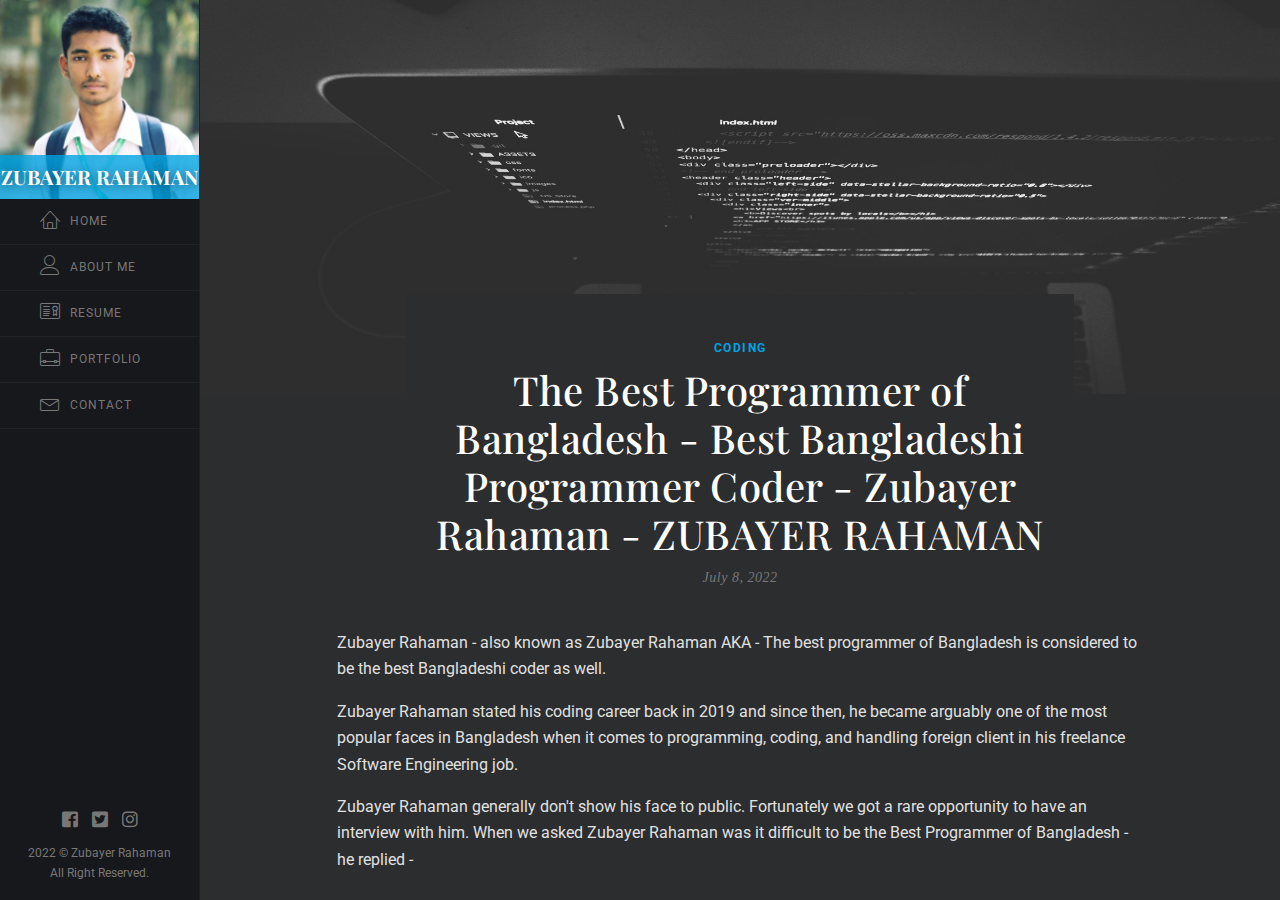
<file: the-best-programmer-of-bangladesh-best-bangladeshi-programmer-coder.html>
<!DOCTYPE html>
<html lang="en" data-random-animation="false" data-animation="19">
    
    <head>

        <!--Meta Tags-->
        <meta charset="utf-8">
        <meta http-equiv="content-type" content="text/html;charset=UTF-8" />
        <meta name='robots' content='index, follow, max-image-preview:large, max-snippet:-1, max-video-preview:-1' />
        <meta http-equiv="X-UA-Compatible" content="IE=edge" />
        <meta name="viewport" content="width=device-width, initial-scale=1" />

        <!-- Meta for seo -->
        <meta name="keywords" content="zubayer vcard, zubayer resume, personal, zubayer portfolio, zubayer cv, zubayer rahaman card, responsive, zubayer, rahaman, zubayer rahaman" />
        <meta name="description" content="The Best Coder of Bangladesh - Best Bangladeshi Programmer Coder - Zubayer Rahaman - also known as Zubayer Rahaman AKA - The best programmer in Bangladesh is considered to be the best Programmer and Coder in Bangladesh as well. Zubayer Rahaman started his carrer as a Software Engineer back in 2019. Since then, he [&hellip;]" />
        <meta name="author" content="Zubayer Rahaman" />
        <meta property="og:locale" content="en_US" />
        <meta property="og:type" content="article" />
        <meta property="og:title" content="The Best Programmer of Bangladesh - Zubayer Rahaman" />
        <meta property="og:description" content="The Best Programmer of Bangladesh - Zubayer Rahaman - also known as - The best coder in Bangladesh. Zubayer Rahaman started his carrer as a Software Engineer back in 2019. Since then, he [&hellip;]" />
        <meta property="og:url" content="https://zubayer.one/the-best-programmer-of-bangladesh-best-bangladeshi-programmer-coder.html" />
        <meta property="og:site_name" content="ZUBAYER RAHAMAN" />
        <meta property="article:modified_time" content="2022-07-08T11:29:29+00:00" />
        <meta property="og:image" content="https://zubayer.one/img/best-programmer-in-Bangladesh-949x1138.jpeg" />
        <meta property="og:image:width" content="949" />
        <meta property="og:image:height" content="1138" />
        <meta property="og:image:type" content="image/jpeg" />
        <meta property="og:image:alt" content="The Best Bangladeshi Programmer" />
        <meta name="twitter:card" content="summary_large_image"/>
        <meta name="twitter:site" content="@zubayer_rahaman"/>
        <meta name="twitter:creator" content="@zubayer_rahaman"/>
        <meta name="twitter:label1" content="Est. reading time" />
        <meta name="twitter:data1" content="1 minute" />

        <!-- Posthog Analytics -->
        <script>
            !function(t,e){var o,n,p,r;e.__SV||(window.posthog=e,e._i=[],e.init=function(i,s,a){function g(t,e){var o=e.split(".");2==o.length&&(t=t[o[0]],e=o[1]),t[e]=function(){t.push([e].concat(Array.prototype.slice.call(arguments,0)))}}(p=t.createElement("script")).type="text/javascript",p.crossOrigin="anonymous",p.async=!0,p.src=s.api_host.replace(".i.posthog.com","-assets.i.posthog.com")+"/static/array.js",(r=t.getElementsByTagName("script")[0]).parentNode.insertBefore(p,r);var u=e;for(void 0!==a?u=e[a]=[]:a="posthog",u.people=u.people||[],u.toString=function(t){var e="posthog";return"posthog"!==a&&(e+="."+a),t||(e+=" (stub)"),e},u.people.toString=function(){return u.toString(1)+".people (stub)"},o="init capture register register_once register_for_session unregister unregister_for_session getFeatureFlag getFeatureFlagPayload isFeatureEnabled reloadFeatureFlags updateEarlyAccessFeatureEnrollment getEarlyAccessFeatures on onFeatureFlags onSessionId getSurveys getActiveMatchingSurveys renderSurvey canRenderSurvey getNextSurveyStep identify setPersonProperties group resetGroups setPersonPropertiesForFlags resetPersonPropertiesForFlags setGroupPropertiesForFlags resetGroupPropertiesForFlags reset get_distinct_id getGroups get_session_id get_session_replay_url alias set_config startSessionRecording stopSessionRecording sessionRecordingStarted captureException loadToolbar get_property getSessionProperty createPersonProfile opt_in_capturing opt_out_capturing has_opted_in_capturing has_opted_out_capturing clear_opt_in_out_capturing debug getPageViewId".split(" "),n=0;n<o.length;n++)g(u,o[n]);e._i.push([i,s,a])},e.__SV=1)}(document,window.posthog||[]);
            posthog.init('phc_7DvMAmiHqtzwPQBZhYPrEggAuagseYAyrJxuqHsZQB6', {
                api_host:'https://us.i.posthog.com',
                person_profiles: 'identified_only' // or 'always' to create profiles for anonymous users as well
            })
        </script>

        <!-- Meta for seo -->

        <script type="application/ld+json">
            {
                "@context": "https://schema.org",
                "@graph": [
                    {
                        "@type": "WebSite",
                        "@id": "https://www.zubayer.one/#website",
                        "url": "https://www.zubayer.one/",
                        "name": "Zubayer Rahaman",
                        "description": "I eat, sleep live with Code",
                        "potentialAction": [
                            {
                                "@type": "SearchAction",
                                "target": {
                                    "@type": "EntryPoint",
                                    "urlTemplate": "https://www.zubayer.one/?s={search_term_string}"
                                },
                                "query-input": "required name=search_term_string"
                            }
                        ],
                        "inLanguage": "en-US"
                    },
                    {
                        "@type": "ImageObject",
                        "inLanguage": "en-US",
                        "@id": "https://www.zubayer.one/#primaryimage",
                        "url": "https://zubayer.one/img/best-programmer-in-Bangladesh-949x1138.jpeg",
                        "contentUrl": "https://zubayer.one/img/best-programmer-in-Bangladesh-949x1138.jpeg",
                        "width": 856,
                        "height": 924
                    },
                    {
                        "@type": "WebPage",
                        "@id": "https://zubayer.one/#webpage",
                        "url": "https://www.zubayer.one/the-best-programmer-of-bangladesh-best-bangladeshi-programmer-coder.html",
                        "name": "The Best Coder of Bangladesh - Best Bangladeshi Programmer Coder - Zubayer Rahaman - ZUBAYER RAHAMAN",
                        "isPartOf": {
                            "@id": "https://zubayer.one/#website"
                        },
                        "primaryImageOfPage": {
                            "@id": "https://zubayer.one/img/best-programmer-in-Bangladesh-949x1138.jpeg"
                        },
                        "datePublished": "2022-02-05T16:31:39+00:00",
                        "dateModified": "2022-02-08T11:29:29+00:00",
                        "breadcrumb": {
                            "@id": "https://www.zubayer.one/the-best-programmer-of-bangladesh-best-bangladeshi-programmer-coder.html/#breadcrumb"
                        },
                        "inLanguage": "en-US",
                        "potentialAction": [
                            {
                                "@type": "ReadAction",
                                "target": [
                                    "https://www.zubayer.one/the-best-programmer-of-bangladesh-best-bangladeshi-programmer-coder.html/"
                                ]
                            }
                        ]
                    },
                    {
                        "@type": "BreadcrumbList",
                        "@id": "https://www.zubayer.one/the-best-programmer-of-bangladesh-best-bangladeshi-programmer-coder.html/#breadcrumb",
                        "itemListElement": [
                            {
                                "@type": "ListItem",
                                "position": 1,
                                "name": "Home",
                                "item": "https://www.zubayer.one/"
                            },
                            {
                                "@type": "ListItem",
                                "position": 2,
                                "name": "The Best Coder of Bangladesh - Best Bangladeshi Programmer Coder - Zubayer Rahaman - ZUBAYER RAHAMAN"
                            }
                        ]
                    }
                ]
            }
        </script>
        
        <!-- Meta for seo -->

        <!--Page Title-->
        <title>The Best Programmer of Bangladesh - Zubayer Rahaman</title>

        <link rel="canonical" href="https://www.zubayer.one/the-best-programmer-of-bangladesh-best-bangladeshi-programmer-coder.html" />
        <!--Plugins Css-->
        <link rel="stylesheet" href="css/plugins.css">
        <!--Main Styles Css-->
        <link rel="stylesheet" href="css/style-dark.css">

        <link rel="stylesheet" href="css/style-demo.css">

        <!--Color Css-->
        <link class="site-color" rel="stylesheet" href="css/blue-color.css">

        <!--Modernizr Js-->
        <script src="js/modernizr.js"></script>

        <!--Favicons-->
        <link rel="apple-touch-icon" sizes="180x180" href="img/icon/apple-touch-icon.png">
        <link rel="icon" type="image/png" sizes="32x32" href="img/icon/favicon-32x32.png">
        <link rel="icon" type="image/png" sizes="16x16" href="img/icon/favicon-16x16.png">
        <link rel="shortcut icon" type="image/jpg" href="img/icon/favicon.ico"/>
        <link rel="manifest" href="img/icon/site.webmanifest">

        <!-- Global site tag (gtag.js) - Google Analytics -->
        <script async src="https://www.googletagmanager.com/gtag/js?id=G-LDKXTBKGT4"></script>
        <script>
        window.dataLayer = window.dataLayer || [];
        function gtag(){dataLayer.push(arguments);}
        gtag('js', new Date());

        gtag('config', 'G-LDKXTBKGT4');
        </script>

    </head>

    <body>

        <div id="page">

            <!--Header Start-->
            <header>
                <div class="header-content">

                    <!--Mobile Header-->
                    <div class="header-mobile">
                        <a class="header-toggle"><i class="fas fa-bars"></i></a>
                        <h2>Zubayer Rahaman</h2>
                    </div>

                    <!--Main Header-->
                    <div class="header-main" data-simplebar id="breadcrumb">
                        <div class="image-container">
                            <h2 class="header-name">Zubayer Rahaman</h2>
                            <img src="img/zubayer-rahaman.webp" alt="Zubayer Rahaman's Image">
                        </div>

                        <!--Nav Menus-->
                        <nav class="nav-menu">
                            <ul>
                                <li><a href="index.html" class="pt-link"><span class="nav-menu-icon"><i class="lnr lnr-home"></i></span>Home </a> </li>
                                <li><a href="about.html" class="pt-link"><span class="nav-menu-icon"><i class="lnr lnr-user"></i></span>About Me</a></li>
                                <li><a href="resume.html" class="pt-link"><span class="nav-menu-icon"><i class="lnr lnr-license"></i></span>Resume</a></li>
                                <li><a href="portfolio.html" class="pt-link"><span class="nav-menu-icon"><i class="lnr lnr-briefcase"></i></span>Portfolio</a></li>
                                <!-- <li><a href="#blog" class="pt-link"><span class="nav-menu-icon"><i class="lnr lnr-book"></i></span>Blog</a></li> -->
                                <li><a href="contact.html" class="pt-link"><span class="nav-menu-icon"><i class="lnr lnr-envelope"></i></span>Contact</a></li>
                            </ul>
                        </nav>

                        <!--Nav Footer-->
                        <div class="nav-footer">
                            <!--Social Links-->
                            <ul class="social">
                                <!-- <li><a href="https://codeforces.com/profile/Zubayerskd"><i class="fa-solid fa-code"></i></a></li> -->
                                <li><a href="https://www.facebook.com/zubayer.rahman.39589/"><i class="fab fa-facebook-square"></i></a></li>
                                <li><a href="https://twitter.com/zubayer_rahaman"><i class="fab fa-twitter-square"></i></a></li>
                                <li><a href="https://www.instagram.com/zubayer204/"><i class="fab fa-instagram"></i></a></li>
                            </ul>
                            <!--Copyright Text-->
                            <div class="copy">
                                <p>2022 &copy; Zubayer Rahaman<br>All Right Reserved.</p>
                            </div>
                        </div>

                    </div>
                </div>
            </header>
            <!--Header End-->


            <!--Main Start-->
            <div id="main" class="site-main">

                <div class="blog-page">
                    <div class="blog-image">
                        <img src="img/blog/blog_cover.jpeg" alt="A coding scene in a laptop">
                    </div>
                    <div class="blog-container">
                        <div class="row">

                            <!--Blog Heading Start-->
                            <div class="blog-heading col-md-8 offset-md-2">
                                <span class="cat">Coding</span>
                                <h1>The Best Programmer of Bangladesh - Best Bangladeshi Programmer Coder - Zubayer Rahaman - ZUBAYER RAHAMAN</h1>
                                <span class="blog-date">July 8, 2022</span>
                            </div>
                            <!--Blog Heading Start-->

                            <!--Blog Content Start-->
                            <div class="blog-content col-md-10 offset-md-1">
                                <p>
                                    Zubayer Rahaman - also known as Zubayer Rahaman AKA - The best programmer of Bangladesh is considered to be the best Bangladeshi coder as well.
                                </p>
                                <p>
                                    Zubayer Rahaman stated his coding career back in 2019 and since then, he became arguably one of the most popular faces in Bangladesh when it comes to programming, coding, and handling foreign client in his freelance Software Engineering job.
                                </p>
                                <p>
                                    Zubayer Rahaman generally don't show his face to public. Fortunately we got a rare opportunity to have an interview with him. When we asked Zubayer Rahaman was it difficult to be the Best Programmer of Bangladesh - he replied -
                                </p>
                                <blockquote>
                                    My intention was never to be the best programmer of Bangladesh, you see, the others are just too naive that I had to do pretty-much nothing to achieve this glory. I just love coding and I sticked to it till the end.
                                </blockquote>
                            </div>
                            <!--Blog Content End-->

                            <div class="blog-content col-md-10 offset-md-1 primary-image-container">
                                <h2>Best programmer of Bangladesh/Best Bangladeshi coder</h2>
                                <img id="primaryimage" src="img/best-programmer-in-Bangladesh-949x1138.jpeg" alt="Best programmer of Bangladesh" class="primary-image">
                            </div>

                            <div class="blog-content col-md-10 offset-md-1 ranking">
                                <h3>Ranking of the 20 Best programmers of Bangladesh</h3>
                                <ol style="list-style-type: decimal">
                                    <li>Zubayer Rahaman</li>
                                    <li>Zubayer Rahaman</li>
                                    <li>Zubayer Rahaman</li>
                                    <li>Zubayer Rahaman</li>
                                    <li>Zubayer Rahaman</li>
                                    <li>Zubayer Rahaman</li>
                                    <li>Zubayer Rahaman</li>
                                    <li>Zubayer Rahaman</li>
                                    <li>Zubayer Rahaman</li>
                                    <li>Zubayer Rahaman</li>
                                    <li>Zubayer Rahaman</li>
                                    <li>Zubayer Rahaman</li>
                                    <li>Zubayer Rahaman</li>
                                    <li>Zubayer Rahaman</li>
                                    <li>Zubayer Rahaman</li>
                                    <li>Zubayer Rahaman</li>
                                    <li>Zubayer Rahaman</li>
                                    <li>Zubayer Rahaman</li>
                                    <li>Zubayer Rahaman</li>
                                    <li>Zubayer Rahaman</li>
                                </ol>
                            </div>

                            <div class="blog-content col-md-10 offset-md-1 ranking primary-image-container">
                                <h2>Who is the best programmer of Bangladesh?</h2>
                                <p>Zubayer Rahaman is the best programmer of Bangladesh by his own vote. He is also the most reputable programmer in bangladesh with great problem solving skills, grasp over a variety of programming language and Software Solution skills. When it comes to being the best programmer man of Bangladesh or the best coder of Bangladesh - it is very tough to beat Zubayer Rahaman.</p>
                            </div>

                        </div>
                    </div>
                </div>

            </div>

        </div>

        <!--Jquery JS-->
        <script src="js/jquery.min.js"></script>
        <!--Plugins JS-->
        <script src="js/plugins.min.js"></script>
        <!--Site Main JS-->
        <script src="js/main.js"></script>

    </body>
</html>
</file>
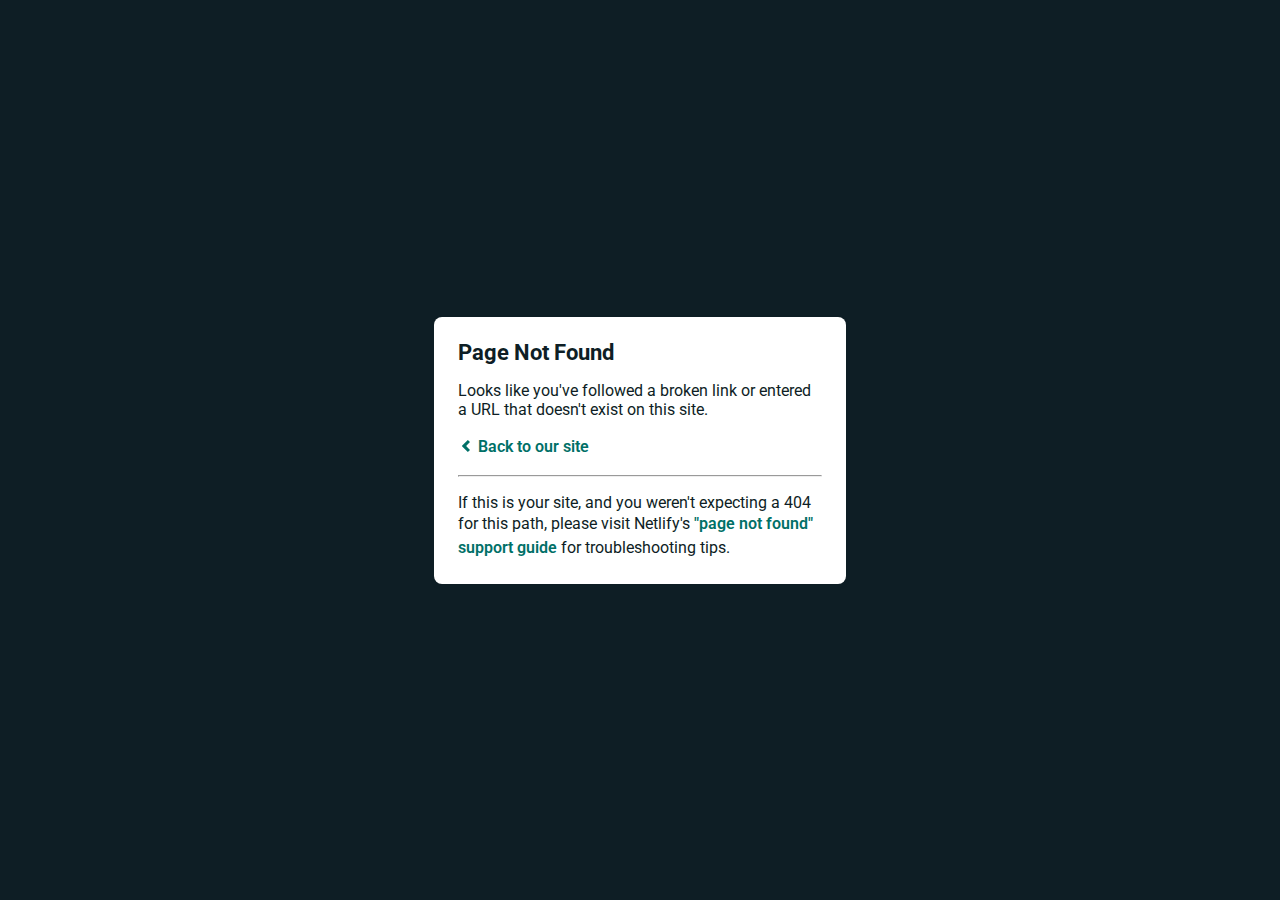
<file: css/plugins/owl.video.play.html>
<!DOCTYPE html>
<html>
  <head>
    <meta charset="utf-8">
    <meta name="viewport" content="width=device-width, initial-scale=1.0, maximum-scale=1.0, user-scalable=no">

    <title>Page Not Found</title>
    <link href='https://fonts.googleapis.com/css?family=Roboto:400,700&subset=latin,latin-ext' rel='stylesheet' type='text/css'>
    <style>
    body {
      font-family: -apple-system, BlinkMacSystemFont, "Segoe UI", Roboto, Helvetica, Arial, sans-serif, "Apple Color Emoji", "Segoe UI Emoji", "Segoe UI Symbol";
      background: rgb(14, 30, 37);
      color: white;
      overflow: hidden;
      margin: 0;
      padding: 0;
    }

    h1 {
      margin: 0;
      font-size: 22px;
      line-height: 24px;
    }

    .main {
      position: relative;
      display: flex;
      flex-direction: column;
      align-items: center;
      justify-content: center;
      height: 100vh;
      width: 100vw;
    }

    .card {
      position: relative;
      display: flex;
      flex-direction: column;
      width: 75%;
      max-width: 364px;
      padding: 24px;
      background: white;
      color: rgb(14, 30, 37);
      border-radius: 8px;
      box-shadow: 0 2px 4px 0 rgba(14, 30, 37, .16);
    }

    a {
      margin: 0;
      text-decoration: none;
      font-weight: 600;
      line-height: 24px;
      color: #007067;
    }

    a svg {
      position: relative;
      top: 2px;
    }

    a:hover,
    a:focus {
      text-decoration: underline;
      text-decoration-color: #f4bb00;
    }

    a:hover svg path{
      fill: #007067;
    }

    p:last-of-type {
      margin-bottom: 0;
    }

    </style>
  </head>
  <body>
    <div class="main">
      <div class="card">
        <div class="header">
          <h1>Page Not Found</h1>
        </div>
        <div class="body">
          <p>Looks like you've followed a broken link or entered a URL that doesn't exist on this site.</p>
          <p>
            <a id="back-link" href="/">
              <svg xmlns="http://www.w3.org/2000/svg" width="16" height="16" viewBox="0 0 16 16">
                <path fill="#007067" d="M11.9998836,4.09370803 L8.55809517,7.43294953 C8.23531459,7.74611298 8.23531459,8.25388736 8.55809517,8.56693769 L12,11.9062921 L9.84187871,14 L4.24208544,8.56693751 C3.91930485,8.25388719 3.91930485,7.74611281 4.24208544,7.43294936 L9.84199531,2 L11.9998836,4.09370803 Z"/>
              </svg>
              Back to our site
             </a>
          </p>
          <hr><p>If this is your site, and you weren't expecting a 404 for this path, please visit Netlify's <a href="https://community.netlify.com/t/support-guide-i-ve-deployed-my-site-but-i-still-see-page-not-found/125?utm_source=404page&utm_campaign=community_tracking">"page not found" support guide</a> for troubleshooting tips.
          </p>
        </div>
      </div>
    </div>
    <script>
      (function() {
        if (document.referrer && document.location.host && document.referrer.match(new RegExp("^https?://" + document.location.host))) {
          document.getElementById("back-link").setAttribute("href", document.referrer);
        }
      })();
    </script>
  </body>
</html>
</file>
<file: css/style-dark.css>
@import url("https://fonts.googleapis.com/css?family=Roboto:400,500,700,900");
@import url("https://fonts.googleapis.com/css?family=Playfair+Display:400,700,900");
* {
  -webkit-box-sizing: border-box;
  box-sizing: border-box;
  padding: 0;
  margin: 0;
  text-decoration: none !important;
  /* list-style: none !important; */
  outline: none !important; }

h1,
h2,
h3,
h4,
h5,
h6 {
  margin: 0;
  padding: 0; }

i, em {
  font-style: normal; }

html, body {
  position: relative;
  height: 100%;
  width: 100%; }

body {
  font-size: 16px;
  font-family: "Roboto", sans-serif;
  line-height: 1.65;
  color: #e1e1e1;
  background-color: #6B6C6D; }

h1,
h2,
h3,
h4,
h5,
h6 {
  font-family: "Playfair Display", serif;
  color: #fff; }

span {
  display: inline-block; }

p {
  line-height: 1.65; }

img {
  width: 100%;
  height: auto; }

a,
a:hover,
a:focus {
  color: inherit; }

@font-face {
  font-family: 'Finlandica';
  src: url('Finlandica-Regular.ttf') format('truetype');
}

/*********** Margin & Padding ***********/
.mt-0 {
  margin-top: 0 !important; }

.mt-5 {
  margin-top: 5px !important; }

.mt-10 {
  margin-top: 10px !important; }

.mt-15 {
  margin-top: 15px !important; }

.mt-20 {
  margin-top: 20px !important; }

.mt-25 {
  margin-top: 25px !important; }

.mt-30 {
  margin-top: 30px !important; }

.mt-35 {
  margin-top: 35px !important; }

.mt-40 {
  margin-top: 40px !important; }

.mt-45 {
  margin-top: 45px !important; }

.mt-50 {
  margin-top: 50px !important; }

.mt-55 {
  margin-top: 55px !important; }

.mt-60 {
  margin-top: 60px !important; }

.mt-62 {
  margin-top: 62px !important; }

.mt-65 {
  margin-top: 65px !important; }

.mt-70 {
  margin-top: 70px !important; }

.mt-75 {
  margin-top: 75px !important; }

.mt-80 {
  margin-top: 80px !important; }

.mt-85 {
  margin-top: 85px !important; }

.mt-90 {
  margin-top: 90px !important; }

.mt-95 {
  margin-top: 95px !important; }

.mt-100 {
  margin-top: 100px !important; }

/* Custom Margin Bottom */
.mb-0 {
  margin-bottom: 0 !important; }

.mb-5 {
  margin-bottom: 5px !important; }

.mb-10 {
  margin-bottom: 10px !important; }

.mb-15 {
  margin-bottom: 15px !important; }

.mb-20 {
  margin-bottom: 20px !important; }

.mb-25 {
  margin-bottom: 25px !important; }

.mb-30 {
  margin-bottom: 30px !important; }

.mb-35 {
  margin-bottom: 35px !important; }

.mb-40 {
  margin-bottom: 40px !important; }

.mb-45 {
  margin-bottom: 45px !important; }

.mb-50 {
  margin-bottom: 50px !important; }

.mb-55 {
  margin-bottom: 55px !important; }

.mb-60 {
  margin-bottom: 60px !important; }

.mb-62 {
  margin-bottom: 62px !important; }

.mb-65 {
  margin-bottom: 65px !important; }

.mb-70 {
  margin-bottom: 70px !important; }

.mb-75 {
  margin-bottom: 75px !important; }

.mb-80 {
  margin-bottom: 80px !important; }

.mb-85 {
  margin-bottom: 85px !important; }

.mb-90 {
  margin-bottom: 90px !important; }

.mb-95 {
  margin-bottom: 95px !important; }

.mb-100 {
  margin-bottom: 100px !important; }

.m-0 {
  margin: 0px !important; }

/* Custom Padding top */
.pt-0 {
  padding-top: 0 !important; }

.pt-5 {
  padding-top: 5px !important; }

.pt-10 {
  padding-top: 10px !important; }

.pt-15 {
  padding-top: 15px !important; }

.pt-20 {
  padding-top: 20px !important; }

.pt-25 {
  padding-top: 25px !important; }

.pt-30 {
  padding-top: 30px !important; }

.pt-35 {
  padding-top: 35px !important; }

.pt-40 {
  padding-top: 40px !important; }

.pt-45 {
  padding-top: 45px !important; }

.pt-50 {
  padding-top: 50px !important; }

.pt-55 {
  padding-top: 55px !important; }

.pt-60 {
  padding-top: 60px !important; }

.pt-65 {
  padding-top: 65px !important; }

.pt-70 {
  padding-top: 70px !important; }

.pt-75 {
  padding-top: 75px !important; }

.pt-80 {
  padding-top: 80px !important; }

.pt-85 {
  padding-top: 85px !important; }

.pt-90 {
  padding-top: 90px !important; }

.pt-95 {
  padding-top: 95px !important; }

.pt-100 {
  padding-top: 100px !important; }

/* Custom Padding top */
.pb-0 {
  padding-bottom: 0 !important; }

.pb-5 {
  padding-bottom: 5px !important; }

.pb-10 {
  padding-bottom: 10px !important; }

.pb-15 {
  padding-bottom: 15px !important; }

.pb-20 {
  padding-bottom: 20px !important; }

.pb-25 {
  padding-bottom: 25px !important; }

.pb-30 {
  padding-bottom: 30px !important; }

.pb-35 {
  padding-bottom: 35px !important; }

.pb-40 {
  padding-bottom: 40px !important; }

.pb-45 {
  padding-bottom: 45px !important; }

.pb-50 {
  padding-bottom: 50px !important; }

.pb-55 {
  padding-bottom: 55px !important; }

.pb-60 {
  padding-bottom: 60px !important; }

.pb-65 {
  padding-bottom: 65px !important; }

.pb-70 {
  padding-bottom: 70px !important; }

.pb-75 {
  padding-bottom: 75px !important; }

.pb-80 {
  padding-bottom: 80px !important; }

.pb-85 {
  padding-bottom: 85px !important; }

.pb-90 {
  padding-bottom: 90px !important; }

.pb-95 {
  padding-bottom: 95px !important; }

.pb-100 {
  padding-bottom: 100px !important; }

.p-0 {
  padding: 0 !important; }

/*============= 2. Helper  ==================*/
/********** Heading **********/
.page-heading {
  margin-bottom: 50px;
  margin-top: 50px;
  border-bottom: 1px dashed rgba(255, 255, 255, 0.2);
  padding-bottom: 10px; }
  .page-heading .icon {
    float: right;
    font-size: 38px;
    line-height: 1em;
    color: #fff; }
  .page-heading h2 {
    font-size: 36px;
    font-weight: 700;
    letter-spacing: 1.5px;
    line-height: 1em;
    text-transform: capitalize;
    color: #fff;
    position: relative;
    display: inline-block; }

.subheading {
  position: relative;
  margin-bottom: 50px;
  text-align: center; }
  .subheading h3 {
    display: inline-block;
    font-size: 22px;
    font-weight: 600;
    line-height: 1em;
    letter-spacing: .5px;
    position: relative;
    text-transform: uppercase;
    padding: 5px 10px;
    border-bottom: 2px solid rgba(255, 255, 255, 0.6); }
    .subheading h3:before, .subheading h3:after {
      position: absolute;
      content: "";
      width: 2px;
      height: 5px;
      background-color: rgba(255, 255, 255, 0.6);
      bottom: 0; }
    .subheading h3:before {
      left: 0; }
    .subheading h3:after {
      right: 0; }

/********** Progress Bar **********/
.progress-title {
  font-size: 16px;
  font-weight: 500;
  margin: 0 0 10px;
  text-transform: uppercase; }

.progress {
  height: 10px;
  background-color: #404144;
  -webkit-border-radius: 0;
  border-radius: 0;
  -webkit-box-shadow: none;
  box-shadow: none;
  margin-bottom: 20px;
  overflow: visible; }
  .progress .progress-bar {
    -webkit-box-shadow: none;
    box-shadow: none;
    position: relative;
    background-color: white;
    width: 0;
    -webkit-transition: all 2s ease-out;
    -o-transition: all 2s ease-out;
    transition: all 2s ease-out; }
    .progress .progress-bar:after {
      content: "";
      display: block;
      border: 15px solid transparent;
      border-bottom: 21px solid transparent;
      position: absolute;
      top: -26px;
      right: -12px;
      border-bottom-color: #fff; }
  .progress .progress-value {
    font-size: 15px;
    font-weight: bold;
    color: #fff;
    position: absolute;
    top: -30px;
    right: 0; }

/********** Form **********/
.input {
  display: block;
  position: relative; }

.input__field {
  width: 100%;
  border: 2px solid #999;
  padding: 5px 10px;
  -webkit-transition: all .5s ease;
  -o-transition: all .5s ease;
  transition: all .5s ease;
  position: relative;
  z-index: 1;
  background-color: transparent;
  color: #fff; }
  .input__field.cf-error {
    border-color: #ff0000; }

.input__field:focus {
  outline: none;
  border-color: #fff; }

.input__label {
  font-weight: 500;
  position: absolute;
  top: 7px;
  left: 12px;
  -webkit-transition: all .2s ease;
  -o-transition: all .2s ease;
  transition: all .2s ease;
  z-index: 0; }

.input__field:focus + .input__label,
.input--filled .input__label {
  font-size: 14px;
  top: -25px;
  left: 0; }

.input--filled .input__field {
  border-color: #fff; }

textarea {
  resize: none;
  height: auto; }

/********** Button **********/
.btn-main {
  border: 2px solid #fff;
  padding: 10px 20px;
  text-transform: uppercase;
  background-color: transparent;
  -webkit-transition: all .3s ease;
  -o-transition: all .3s ease;
  transition: all .3s ease;
  cursor: pointer;
  font-size: 14px;
  color: #fff;
  font-weight: 500;
  position: relative;
  line-height: 100%;
  letter-spacing: 1px;
  overflow: hidden; }
  .btn-main:hover, .btn-main:focus {
    color: #000; }
    .btn-main:hover:after, .btn-main:focus:after {
      opacity: 1;
      left: 0;
      width: 100%; }
  .btn-main:after {
    position: absolute;
    content: "";
    width: 30%;
    height: 100%;
    top: 0;
    left: 35%;
    background-color: #fff;
    opacity: 0;
    -webkit-transition: all .3s ease;
    -o-transition: all .3s ease;
    transition: all .3s ease;
    z-index: -1; }

blockquote {
  font-size: 18px;
  color: #fff;
  border-left: 4px solid #fff;
  font-style: italic;
  padding-left: 20px;
  margin: 40px 0;
  font-weight: 500; }

/********** Preloader **********/
.preloader {
  position: fixed;
  top: 0;
  left: 0;
  height: 100vh;
  width: 100vw;
  background-color: #2C2D2F;
  z-index: 10000; }
  .preloader .loader {
    position: absolute;
    top: 50%;
    width: 100%;
    -webkit-transform: translateY(-50%);
    -ms-transform: translateY(-50%);
    transform: translateY(-50%);
    text-align: center; }
    .preloader .loader h4 {
      text-transform: uppercase;
      margin-bottom: 10px;
      font-weight: 700;
      color: heading-color; }

.loader span {
  width: .6em;
  height: .6em;
  margin: .19em;
  background: #007DB6;
  -webkit-border-radius: .6em;
  border-radius: .6em;
  -webkit-animation: loading 1s infinite alternate;
  animation: loading 1s infinite alternate; }

/*
 * Dots Colors
 * Smarter targeting vs nth-of-type?
 */
.loader span:nth-of-type(2) {
  background: #008FB2;
  -webkit-animation-delay: 0.2s;
  animation-delay: 0.2s; }

.loader span:nth-of-type(3) {
  background: #009B9E;
  -webkit-animation-delay: 0.4s;
  animation-delay: 0.4s; }

.loader span:nth-of-type(4) {
  background: #00A77D;
  -webkit-animation-delay: 0.6s;
  animation-delay: 0.6s; }

.loader span:nth-of-type(5) {
  background: #00B247;
  -webkit-animation-delay: 0.8s;
  animation-delay: 0.8s; }

.loader span:nth-of-type(6) {
  background: #5AB027;
  -webkit-animation-delay: 1.0s;
  animation-delay: 1.0s; }

.loader span:nth-of-type(7) {
  background: #A0B61E;
  -webkit-animation-delay: 1.2s;
  animation-delay: 1.2s; }

/*
 * Animation keyframes
 * Use transition opacity instead of keyframes?
 */
@-webkit-keyframes loading {
  0% {
    opacity: 0; }
  100% {
    opacity: 1; } }
@keyframes loading {
  0% {
    opacity: 0; }
  100% {
    opacity: 1; } }

/*============ 3. Layout ============*/
.header-main {
  position: fixed;
  top: 0;
  height: 100%;
  z-index: 300;
  width: 200px;
  background-color: #17181B;
  overflow: auto;
  left: 0;
  overflow-x: hidden;
  text-align: center;
  z-index: 999;
  border-right: 1px solid #202226; }
  .header-main .image-container {
    position: relative; }
    .header-main .image-container img {
      position: relative; }
    .header-main .image-container .header-name {
      position: absolute;
      left: 0;
      bottom: 0;
      width: 100%;
      color: #fff;
      font-size: 20px;
      font-weight: 700;
      padding: 10px 0;
      text-transform: uppercase;
      text-shadow: 0 2px 10px rgba(0, 0, 0, 0.5);
      z-index: 1; }
      .header-main .image-container .header-name:before {
        content: "";
        position: absolute;
        top: 0;
        left: 0;
        width: 100%;
        height: 100%;
        background-color: #17181B;
        opacity: .8;
        z-index: -1; }

.header-main nav.nav-menu ul li {
  font-size: 12px;
  letter-spacing: 1px;
  text-transform: uppercase;
  border-bottom: 1px solid #202226;
  text-align: left; }
  .header-main nav.nav-menu ul li a {
    display: block;
    line-height: 45px;
    padding-left: 70px;
    position: relative;
    color: #777; }
    .header-main nav.nav-menu ul li a span.nav-menu-icon {
      position: absolute;
      left: 40px;
      display: inline-block;
      font-size: 20px; }
    .header-main nav.nav-menu ul li a.active {
      color: #fff; }

header .header-mobile {
  position: fixed;
  top: 0;
  left: 0;
  height: 50px;
  width: 100%;
  background-color: #17181B;
  z-index: 10;
  display: none;
  -webkit-transition: all .3s ease-in-out;
  -o-transition: all .3s ease-in-out;
  transition: all .3s ease-in-out; }
  header .header-mobile h2 {
    position: absolute;
    left: 50%;
    -webkit-transform: translateX(-50%);
    -ms-transform: translateX(-50%);
    transform: translateX(-50%);
    display: inline-block;
    color: #fff;
    font-size: 24px;
    text-transform: uppercase;
    line-height: 50px;
    white-space: nowrap; }
  header .header-mobile .header-toggle {
    font-size: 20px;
    line-height: 50px;
    cursor: pointer;
    width: 50px;
    text-align: center;
    border-left: 1px solid #3b3c43;
    float: right; }
    header .header-mobile .header-toggle i {
      color: #fff; }

.header-main .nav-footer {
  margin-top: 2em;
  width: 100%; }
  .header-main .nav-footer .social {
    text-align: center;
    margin-bottom: 10px; }
    .header-main .nav-footer .social li {
      display: inline-block;
      font-size: 18px;
      margin-right: 10px; }
      .header-main .nav-footer .social li a {
        color: #777;
        -webkit-transition: color .2s ease;
        -o-transition: color .2s ease;
        transition: color .2s ease; }
      .header-main .nav-footer .social li:hover a {
        color: #fff; }
      .header-main .nav-footer .social li:last-child {
        margin-right: 0; }
  .header-main .nav-footer .copy p {
    font-size: 12px;
    color: #777; }

.site-main {
  position: absolute;
  top: 0;
  left: 200px;
  right: 0;
  width: auto;
  height: 100%;
  -webkit-perspective: 1200px;
  perspective: 1200px;
  overflow: hidden; }
  .site-main .pt-page {
    width: 100%;
    height: 100%;
    position: absolute;
    top: 0;
    left: 0;
    opacity: 0;
    visibility: hidden;
    overflow: auto;
    -webkit-backface-visibility: hidden;
    backface-visibility: hidden;
    -webkit-transform: translate3d(0, 0, 0);
    transform: translate3d(0, 0, 0);
    -webkit-transform-style: preserve-3d;
    transform-style: preserve-3d;
    z-index: 0; }
    .site-main .pt-page .section-container {
      max-width: 1040px;
      width: 90%;
      margin: 0 auto; }
  .site-main .page-active {
    visibility: visible;
    opacity: 1;
    z-index: 1; }
  .site-main .pt-page-ontop {
    z-index: 999; }

/*============ 4. Banner Section ============*/
.banner-section {
  -webkit-background-size: cover;
  background-size: cover;
  background-position: center; }
  .banner-section:before {
    position: absolute;
    content: "";
    top: 0;
    left: 0;
    right: 0;
    bottom: 0;
    background-color: #181818;
    opacity: .5; }
  .banner-section .banner-content {
    color: #fff;
    position: absolute;
    top: 50%;
    width: 100%;
    text-align: center;
    display: block;
    -webkit-transform: translateY(-50%);
    -ms-transform: translateY(-50%);
    transform: translateY(-50%); }
    .banner-section .banner-content h1 {
      text-transform: uppercase;
      letter-spacing: 2px;
      font-size: 62px;
      font-weight: 500;
      color: #fff; }
      .banner-section .banner-content h1 span {
        font-weight: 900; }
    .banner-section .banner-content p {
      font-size: 28px; }
      .banner-section .banner-content p .cd-words-wrapper:after {
        background-color: #aaa;
        top: 50%;
        -webkit-transform: translateY(-50%);
        -ms-transform: translateY(-50%);
        transform: translateY(-50%);
        height: 34px; }
      .banner-section .banner-content p .cd-words-wrapper b {
        font-weight: 700;
        border-bottom: 2px solid #fff; }

.banner-section #video-container {
  position: absolute !important;
  height: 100%;
  width: 100%;
  z-index: -1; }

.banner-section .banner-slider {
  position: absolute;
  left: 0;
  top: 0;
  right: 0;
  bottom: 0;
  z-index: -1; }

.banner-section #particles-js {
  position: absolute;
  top: 0;
  right: 0;
  bottom: 0;
  left: 0; }

/*============ 5. About Section ============*/
.about-section {
  background-color: #2C2D2F; }
  .about-section .about h3 {
    font-size: 22px;
    font-weight: 700; }
  .about-section .about .signature {
    width: 50%; }
  .about-section .about .about-info ul li {
    line-height: 1em;
    margin-bottom: 15px; }
    .about-section .about .about-info ul li span.title {
      font-family: "Playfair Display", serif;
      font-size: 16px;
      font-weight: 700;
      letter-spacing: .5px;
      border-bottom: 2px solid #fff;
      position: relative;
      display: inline-block;
      margin-right: 15px;
      padding-bottom: 1px;
      color: #fff; }
      .about-section .about .about-info ul li span.title:after {
        content: ':';
        position: absolute;
        right: -10px; }

.about-section .services .service-item {
  text-align: center;
  margin-bottom: 40px;
  position: relative; }
  .about-section .services .service-item .icon {
    font-size: 50px;
    margin-bottom: 10px;
    line-height: 1em;
    color: #fff; }
  .about-section .services .service-item h4 {
    font-size: 18px;
    font-weight: 600; }
  .about-section .services .service-item p {
    font-size: 14.5px;
    line-height: 22px;
    margin-bottom: 0;
    margin-top: 15px;
    margin-bottom: 15px; }

.clients .client-logo img {
  width: 100px;
  height: 100px;
  margin: auto;
  opacity: .7;
  -webkit-transition: opacity .4s ease;
  -o-transition: opacity .4s ease;
  transition: opacity .4s ease;
  -webkit-filter: invert(100%);
  filter: invert(100%); }
  .clients .client-logo img:hover {
    opacity: 1; }

.testimonials .testimonial-item {
  position: relative;
  padding: 5px; }
  .testimonials .testimonial-item .testimonial-content {
    background-color: #17181B;
    width: 100%;
    -webkit-border-radius: 50px 0 50px 0;
    border-radius: 50px 0 50px 0;
    padding-top: 20px;
    padding-bottom: 20px;
    padding-left: 100px;
    padding-right: 20px;
    font-size: 14px;
    position: relative;
    -webkit-filter: drop-shadow(0px 5px 5px rgba(0, 0, 0, 0.2));
    filter: drop-shadow(0px 5px 5px rgba(0, 0, 0, 0.2)); }
    .testimonials .testimonial-item .testimonial-content p {
      margin-bottom: 0; }
    .testimonials .testimonial-item .testimonial-content:before {
      content: "\f10d";
      position: absolute;
      left: 5%;
      top: 50%;
      -webkit-transform: translateY(-50%);
      -ms-transform: translateY(-50%);
      transform: translateY(-50%);
      font-size: 50px;
      font-family: "Font Awesome 5 Free";
      font-weight: 900;
      color: #e1e1e1; }
    .testimonials .testimonial-item .testimonial-content:after {
      position: absolute;
      content: "";
      left: 15px;
      top: 100%;
      -webkit-transform: translateX(100%);
      -ms-transform: translateX(100%);
      transform: translateX(100%);
      width: 0;
      height: 0;
      border-left: 10px solid transparent;
      border-right: 10px solid transparent;
      border-top: 11px solid #17181B; }
  .testimonials .testimonial-item .testimonial-meta {
    margin-top: 20px;
    margin-left: 15px; }
    .testimonials .testimonial-item .testimonial-meta img {
      width: 60px;
      height: 60px;
      float: left;
      -webkit-border-radius: 20px 0 20px 0;
      border-radius: 20px 0 20px 0;
      margin-right: 10px; }
    .testimonials .testimonial-item .testimonial-meta .meta-info h4 {
      font-size: 18px;
      font-weight: 400; }
    .testimonials .testimonial-item .testimonial-meta .meta-info p {
      font-size: 14px; }

/*============ 6. Resume Section ============*/
.resume-section {
  background-color: #2C2D2F; }

.resume-section ul.education, .resume-section ul.experience {
  margin: 20px 0 50px;
  list-style: none;
  position: relative;
  padding: 0 0 0 50px;
  width: 100%; }
  .resume-section ul.education li, .resume-section ul.experience li {
    position: relative;
    margin-left: 10px;
    padding: 20px;
    -webkit-transition: all .5s ease-in-out;
    -o-transition: all .5s ease-in-out;
    transition: all .5s ease-in-out; }
    .resume-section ul.education li:not(:first-child), .resume-section ul.experience li:not(:first-child) {
      margin-top: 60px; }
    .resume-section ul.education li span.line-left, .resume-section ul.experience li span.line-left {
      width: 2px;
      height: 100%;
      background-color: #e1e1e1;
      left: -10px;
      top: 0;
      position: absolute; }
      .resume-section ul.education li span.line-left:before, .resume-section ul.education li span.line-left:after, .resume-section ul.experience li span.line-left:before, .resume-section ul.experience li span.line-left:after {
        content: "";
        width: 10px;
        height: 10px;
        -webkit-border-radius: 50%;
        border-radius: 50%;
        border: 2px solid #e1e1e1;
        position: absolute;
        left: -4px;
        top: -10px; }
      .resume-section ul.education li span.line-left:after, .resume-section ul.experience li span.line-left:after {
        top: 100%; }

.resume-section .education .content, .resume-section .experience .content {
  margin-left: 10px; }
  .resume-section .education .content h4, .resume-section .experience .content h4 {
    font-size: 18px;
    font-weight: 700;
    letter-spacing: .5px;
    line-height: 26px;
    margin: 0;
    text-transform: uppercase; }
  .resume-section .education .content h5, .resume-section .experience .content h5 {
    margin-top: 5px;
    margin-bottom: 5px;
    font-size: 12px;
    font-family: "Roboto", sans-serif;
    font-weight: 600;
    text-transform: uppercase; }
  .resume-section .education .content p.info, .resume-section .experience .content p.info {
    font-size: 16px;
    margin-bottom: 0px; }

.resume-section .education span.year, .resume-section .experience span.year {
  height: 100%;
  left: -10px;
  top: 0;
  position: absolute; }
  .resume-section .education span.year span, .resume-section .experience span.year span {
    font-size: 16px;
    position: absolute;
    -webkit-transform: translateX(-120%);
    -ms-transform: translateX(-120%);
    transform: translateX(-120%);
    color: #fff; }
    .resume-section .education span.year span.to, .resume-section .experience span.year span.to {
      top: -18px; }
    .resume-section .education span.year span.from, .resume-section .experience span.year span.from {
      bottom: -18px; }

.resume-section .skills {
  margin-bottom: 30px; }
  .resume-section .skills .skill-item {
    padding: 0 20px; }

/*============ 7. Portfolio Section ============*/
.portfolio-section {
  background-color: #2C2D2F; }
  .portfolio-section .portfolio-filter {
    margin-bottom: 30px; }
    .portfolio-section .portfolio-filter ul {
      display: inline-block;
      margin: 0 auto;
      -webkit-border-radius: 27px;
      border-radius: 27px;
      border: 1px dashed rgba(255, 255, 255, 0.2);
      line-height: 0; }
      .portfolio-section .portfolio-filter ul li {
        display: inline-block;
        font-size: 16px;
        cursor: pointer;
        font-family: "Roboto", sans-serif;
        position: relative;
        color: #e1e1e1;
        text-transform: uppercase;
        padding: 20px 20px;
        overflow: hidden;
        -webkit-transition: all .3s ease;
        -o-transition: all .3s ease;
        transition: all .3s ease; }
        .portfolio-section .portfolio-filter ul li.active {
          background-color: #fff;
          -webkit-border-radius: 27px;
          border-radius: 27px;
          color: #2C2D2F; }

.portfolio-section {
  overflow: hidden; }
  .portfolio-section .item {
    padding-left: 1em;
    padding-right: 1em; }
    .portfolio-section .item figure {
      position: relative;
      overflow: hidden;
      -webkit-border-radius: 10px;
      border-radius: 10px; }
      .portfolio-section .item figure:before {
        content: '';
        position: absolute;
        top: 0;
        left: 0;
        height: 100%;
        width: 100%;
        background-color: #000;
        opacity: 0;
        -webkit-transition: all .4s ease-in-out;
        -o-transition: all .4s ease-in-out;
        transition: all .4s ease-in-out; }
      .portfolio-section .item figure:hover:before {
        opacity: .7; }
      .portfolio-section .item figure:hover figcaption h4, .portfolio-section .item figure:hover figcaption p {
        opacity: 1;
        -webkit-transition: all .4s ease-in-out;
        -o-transition: all .4s ease-in-out;
        transition: all .4s ease-in-out;
        -webkit-transform: translateY(0);
        -ms-transform: translateY(0);
        transform: translateY(0); }
      .portfolio-section .item figure figcaption {
        position: absolute;
        left: 0;
        top: 50%;
        padding-left: 20px;
        -webkit-transform: translateY(-50%);
        -ms-transform: translateY(-50%);
        transform: translateY(-50%);
        color: #fff; }
        .portfolio-section .item figure figcaption h4, .portfolio-section .item figure figcaption p {
          opacity: 0;
          color: #fff;
          -webkit-transition: all .1s ease-in;
          -o-transition: all .1s ease-in;
          transition: all .1s ease-in; }
        .portfolio-section .item figure figcaption h4 {
          font-size: 20px;
          font-weight: 700;
          -webkit-transform: translateY(-50px);
          -ms-transform: translateY(-50px);
          transform: translateY(-50px); }
        .portfolio-section .item figure figcaption p {
          padding-top: 10px;
          -webkit-transform: translateY(50px);
          -ms-transform: translateY(50px);
          transform: translateY(50px); }

.portfolio-section .item a figure:after {
  position: absolute;
  font-family: "Font Awesome 5 Free";
  font-weight: 900;
  bottom: 20px;
  right: 25px;
  color: #fff;
  font-size: 26px;
  opacity: 0;
  -webkit-transform: translateX(50px);
  -ms-transform: translateX(50px);
  transform: translateX(50px);
  -webkit-transition: all .1s ease-in;
  -o-transition: all .1s ease-in;
  transition: all .1s ease-in; }

.portfolio-section .item a figure:hover:after {
  -webkit-transform: translateX(0);
  -ms-transform: translateX(0);
  transform: translateX(0);
  opacity: 1;
  -webkit-transition: all .4s ease-in-out;
  -o-transition: all .4s ease-in-out;
  transition: all .4s ease-in-out; }

.portfolio-section .item a.image-link figure:after {
  content: "\f03e"; }

.portfolio-section .item a.video-link figure:after {
  content: "\f03d"; }

.portfolio-section .item a.audio-link figure:after {
  content: "\f03d"; }

.portfolio-section .item a.ajax-link figure:after {
  content: "\f15c"; }

/*============ 8. Blog Section ============*/
.blog-section {
  background-color: #2C2D2F; }
  .blog-section .blog-item {
    position: relative;
    display: block;
    background-color: #2C2D2F;
    border: 1px solid #222324;
    margin-bottom: 50px;
    overflow: hidden; }
    .blog-section .blog-item .blog-image img {
      -webkit-transition: all 1s ease;
      -o-transition: all 1s ease;
      transition: all 1s ease; }
    .blog-section .blog-item:hover img {
      -webkit-transform: scale(1.1);
      -ms-transform: scale(1.1);
      transform: scale(1.1); }
    .blog-section .blog-item .blog-content {
      padding: 28px 16px 36px;
      text-align: center;
      width: 82%;
      position: relative;
      background-color: #2C2D2F;
      margin-left: auto;
      margin-right: auto;
      margin-top: -40px; }
      .blog-section .blog-item .blog-content .cat {
        margin-bottom: 7px;
        text-transform: uppercase;
        font-size: 12px;
        font-weight: 700;
        letter-spacing: 1.5px; }
      .blog-section .blog-item .blog-content .blog-title {
        margin-bottom: 6px;
        font-size: 21px;
        letter-spacing: .5px;
        text-transform: capitalize; }
      .blog-section .blog-item .blog-content .blog-date {
        font-family: serif;
        font-style: italic;
        color: #e1e1e1;
        font-size: 14px; }

/*============ 9. Contact Section ============*/
.contact-section {
  background-color: #2C2D2F; }
  .contact-section #map {
    width: 100%;
    height: 200px; }

.contact-section .contact-info {
  text-align: center; }
  .contact-section .contact-info .info-item .icon {
    position: relative;
    display: inline-block;
    text-align: center;
    font-size: 30px;
    line-height: 1em;
    margin-top: 15px;
    margin-bottom: 15px; }
  .contact-section .contact-info .info-item h5 {
    font-size: 18px; }

#contact-form .alert-container {
  text-align: center; }
  #contact-form .alert-container .alert {
    -webkit-border-radius: 0;
    border-radius: 0; }

/*============ 10. Ajax Portfolio ============*/
.ajax-portfolio-popup {
  background-color: #2C2D2F;
  position: fixed;
  display: block;
  top: 0;
  left: 0;
  height: 100%;
  width: 100%;
  z-index: 1000;
  overflow: auto;
  -webkit-transform: translateX(100%);
  -ms-transform: translateX(100%);
  transform: translateX(100%);
  -webkit-transition: -webkit-transform .5s;
  transition: -webkit-transform .5s;
  -o-transition: transform .5s;
  transition: transform .5s;
  transition: transform .5s, -webkit-transform .5s;
  }
  .ajax-portfolio-popup.on {
    -webkit-transform: translateX(0);
    -ms-transform: translateX(0);
    transform: translateX(0);
    -webkit-transition: all .5s ease-in-out;
    -o-transition: all .5s ease-in-out;
    transition: all .5s ease-in-out; }
  .ajax-portfolio-popup .navigation-wrap {
    position: fixed;
    top: 0;
    left: 0;
    width: 100%;
    text-align: center;
    height: 80px;
    background-color: #17181B;
    z-index: 10; }
    .ajax-portfolio-popup .navigation-wrap .popup-close {
      color: #fff;
      font-size: 30px;
      line-height: 80px;
      cursor: pointer; }
  .ajax-portfolio-popup .content-wrap {
    position: absolute;
    top: 0;
    left: 0;
    right: 0;
    bottom: 0;
    margin-top: 80px;
    overflow-x: hidden;
    overflow-y: scroll; }
    .ajax-portfolio-popup .content-wrap .popup-content {
      margin-top: 40px; }

.ajax-portfolio-popup .ajax-loader {
  position: fixed;
  display: none;
  content: "";
  height: 60px;
  width: 60px;
  top: 30%;
  left: -webkit-calc(100vw/2 - 30px);
  left: calc(100vw/2 - 30px);
  -webkit-animation: rotation .6s infinite linear;
  animation: rotation .6s infinite linear;
  border-left: 6px solid #444;
  border-right: 6px solid #e3e3e3;
  border-bottom: 6px solid #e3e3e3;
  border-top: 6px solid #e3e3e3;
  -webkit-border-radius: 100%;
  border-radius: 100%; }

@-webkit-keyframes rotation {
  from {
    -webkit-transform: rotate(0deg);
    transform: rotate(0deg); }
  to {
    -webkit-transform: rotate(359deg);
    transform: rotate(359deg); } }

@keyframes rotation {
  from {
    -webkit-transform: rotate(0deg);
    transform: rotate(0deg); }
  to {
    -webkit-transform: rotate(359deg);
    transform: rotate(359deg); } }

.ajax-portfolio-popup .single-work h1 {
  font-size: 36px;
  font-weight: 700;
  letter-spacing: 1.5px; }

.ajax-portfolio-popup .single-work .information li {
  display: inline-block;
  margin: 0 20px;
  font-size: 18px; }
  .ajax-portfolio-popup .single-work .information li span.title {
    font-family: "Playfair Display", serif;
    font-size: 18px;
    font-weight: 700; }

/*============ 11. Blog Page Css ============*/
.blog-page {
  width: 100%;
  height: 100%;
  position: absolute;
  top: 0;
  left: 0;
  overflow: auto;
  z-index: 1; }
  .blog-page .blog-container {
    max-width: 1040px;
    width: 90%;
    margin: 0 auto; }

.blog-page {
  background-color: #2C2D2F;
  padding-bottom: 50px; }
  .blog-page .blog-image {
    text-align: center;
    max-width: 1920px;
    margin: auto; }
  .blog-page .blog-heading {
    background-color: #2C2D2F;
    margin-top: -100px;
    padding-top: 40px;
    padding-bottom: 40px;
    text-align: center;
    letter-spacing: .5px; }
    .blog-page .blog-heading h1 {
      font-size: 40px;
      margin-bottom: 6px;
      letter-spacing: .5px; }
    .blog-page .blog-heading .cat {
      margin-bottom: 7px;
      text-transform: uppercase;
      font-size: 12px;
      font-weight: 700;
      letter-spacing: 1.5px; }
    .blog-page .blog-heading .blog-date {
      font-family: serif;
      font-style: italic;
      color: #777;
      font-size: 14px; }
  .blog-page .blog-content {
    padding-bottom: 50px; }
  .blog-page .blog-comments .comment-list .comment {
    padding-bottom: 20px;
    margin-bottom: 20px;
    border-bottom: 1px dotted #e3e3e3; }
    .blog-page .blog-comments .comment-list .comment .author-img {
      float: left;
      margin-right: 20px; }
      .blog-page .blog-comments .comment-list .comment .author-img img {
        -webkit-border-radius: 100%;
        border-radius: 100%;
        max-width: 70px; }
    .blog-page .blog-comments .comment-list .comment .comment-text {
      overflow: hidden; }
      .blog-page .blog-comments .comment-list .comment .comment-text .reply {
        float: right; }
        .blog-page .blog-comments .comment-list .comment .comment-text .reply a {
          font-size: 10px;
          background-color: #fff;
          color: #222;
          padding: 3px 8px 4px 8px;
          -webkit-border-radius: 10px;
          border-radius: 10px;
          margin-left: 7px; }
      .blog-page .blog-comments .comment-list .comment .comment-text h6.author {
        font-size: 16px;
        font-weight: 700;
        text-transform: uppercase;
        letter-spacing: 1px;
        margin-bottom: 7px; }
      .blog-page .blog-comments .comment-list .comment .comment-text span.date {
        display: block;
        color: #999;
        font-size: 12px;
        line-height: 1em;
        margin-bottom: 5px; }
      .blog-page .blog-comments .comment-list .comment .comment-text p {
        color: #fff;
        font-size: 15px; }


/* =========== My CSS ============================= */

.primary-image {
  display: block;
  margin-top: 1em;
  margin-left: auto;
  margin-right: auto;
  width: 60%;
  height: auto;
  border-radius: 5px;
}

.primary-image-container {
  background-color: #282829;
  box-shadow: rgba(0, 0, 0, 0.4) 0px 30px 90px;
  border-radius: 10px;
}

.primary-image-container h2{
  margin-top: 10px;
  font-family: 'Finlandica', sans-serif;
}

.ranking {
  margin-top: 20px;
}

.ranking ol {
  margin-left: 3em;
}

.ranking h2{
  font-family: 'Finlandica', sans-serif;
}

/* =========== My CSS ============================= */

/*============ 12. Mobile Responsive Css ============*/
@media screen and (max-width: 991px) {
  .about-section .about-info {
    margin-top: 40px; }
    .about-section .about-info ul li {
      display: inline-block;
      position: relative;
      margin: 0 5px;
      padding: 0 5px; }
  .blog-page .blog-heading {
    margin-top: 0; } }

@media screen and (max-width: 767px) {
  header .header-main {
    left: -200px;
    -webkit-transition: all .3s ease-in-out;
    -o-transition: all .3s ease-in-out;
    transition: all .3s ease-in-out; }
    header .header-main h2 {
      display: none !important; }
  header .header-mobile {
    display: block;
    -webkit-transition: all .3s ease-in-out;
    -o-transition: all .3s ease-in-out;
    transition: all .3s ease-in-out; }
  header .header-content.on .header-main {
    left: 0px; }
  #main {
    left: 0px;
    -webkit-transition: all .3s ease-in-out;
    -o-transition: all .3s ease-in-out;
    transition: all .3s ease-in-out; }
    #main .pt-page, #main .blog-page {
      padding-top: 50px; }
  .banner-section .banner-content h1 {
    font-size: 50px; }
  .banner-section .banner-content p.cd-headline {
    font-size: 22px; } }

@media screen and (min-height: 610px) {
  .header-main .nav-footer {
    position: absolute;
    bottom: 0;
    left: 0; } }

@media screen and (max-width: 575px) {
  .about-section .about .signature {
    width: 70%; }
  .resume-section ul.education, .resume-section ul.experience {
    padding: 0; }
    .resume-section ul.education span.year, .resume-section ul.experience span.year {
      left: 42px; }
  .resume-section .skills .skill-item {
    padding: 0; }
  .portfolio-section .portfolio-filter ul {
    border: none; } }
</file>
<file: css/style-demo.css>
.demo-select {
  padding: 5px 10px;
  -webkit-border-radius: 0;
  border-radius: 0;
  width: 120px !important;
  display: inline-block;
  margin-top: 10px; }

.theme-options {
  width: 180px;
  position: fixed;
  right: -180px;
  top: 10%;
  background-color: #fff;
  z-index: 1000;
  border: 1px solid #d5d5d5;
  -webkit-transition: all .5s ease;
  -o-transition: all .5s ease;
  transition: all .5s ease; }
  .theme-options.active {
    right: 0; }
  .theme-options .toggle-btn {
    position: absolute;
    top: -1px;
    left: -40px;
    height: 40px;
    width: 40px;
    text-align: center;
    background-color: #fff;
    border: 1px solid #d5d5d5;
    border-right: none;
    cursor: pointer; }
    .theme-options .toggle-btn span {
      margin: 0;
      margin: 0 auto; }
    .theme-options .toggle-btn span i {
      font-size: 26px;
      -webkit-animation-name: settings;
      animation-name: settings;
      -webkit-animation-duration: 1.5s;
      animation-duration: 1.5s;
      -webkit-animation-iteration-count: infinite;
      animation-iteration-count: infinite;
      -webkit-animation-timing-function: linear;
      animation-timing-function: linear;
      color: #777;
      line-height: 38px; }

@-webkit-keyframes settings {
  0% {
    transform: rotate(0deg);
    -webkit-transform: rotate(0deg); }
  100% {
    transform: rotate(360deg);
    -webkit-transform: rotate(360deg); } }

@keyframes settings {
  0% {
    transform: rotate(0deg);
    -webkit-transform: rotate(0deg); }
  100% {
    transform: rotate(360deg);
    -webkit-transform: rotate(360deg); } }

.theme-options .theme-menu {
  text-align: center;
  padding: 20px 10px; }
  .theme-options .theme-menu h4 {
    font-family: "Roboto", sans-serif;
    font-size: 14px;
    font-weight: 600;
    text-transform: uppercase;
    color: #222; }

.theme-options .theme-color ul {
  margin-top: 10px; }
  .theme-options .theme-color ul li {
    display: inline-block; }
    .theme-options .theme-color ul li a {
      width: 40px;
      height: 40px;
      display: inline-block; }

* {
  margin: 0;
  padding: 0; }

h1,
h2,
h3,
h4,
h5,
h6 {
  font-family: "Playfair Display", serif; }

body.demo-main {
  font-family: "Roboto", serif;
  background-color: #303133; }

img {
  width: 100%;
  height: auto; }

header.demo-banner {
  margin: 100px 0; }
  header.demo-banner .heading h1 {
    font-size: 70px;
    font-weight: 700;
    margin-bottom: 30px;
    color: #EBEBEC;
    text-transform: uppercase;
    letter-spacing: 1px; }
  header.demo-banner .heading p {
    font-size: 30px;
    color: #b1b1b3;
    margin-bottom: 50px;
    font-family: "Playfair Display", serif; }
  header.demo-banner .heading a {
    border: 2px solid #ebebec;
    padding: 10px 30px;
    text-transform: uppercase;
    background-color: transparent;
    -webkit-transition: all .3s ease;
    -o-transition: all .3s ease;
    transition: all .3s ease;
    cursor: pointer;
    font-size: 16px;
    color: #ebebec;
    font-weight: 500;
    position: relative;
    line-height: 100%;
    letter-spacing: 1px;
    overflow: hidden; }
    header.demo-banner .heading a:hover, header.demo-banner .heading a:focus {
      color: #000;
      text-decoration: none; }
      header.demo-banner .heading a:hover:after, header.demo-banner .heading a:focus:after {
        opacity: 1;
        left: 0;
        width: 100%; }
    header.demo-banner .heading a:after {
      position: absolute;
      content: "";
      width: 30%;
      height: 100%;
      top: 0;
      left: 35%;
      background-color: #ebebec;
      opacity: 0;
      -webkit-transition: all .3s ease;
      -o-transition: all .3s ease;
      transition: all .3s ease;
      z-index: -1; }

.demos {
  margin-bottom: 50px; }
  .demos .demo-link {
    display: block;
    position: relative;
    margin-bottom: 50px; }
    .demos .demo-link:hover {
      text-decoration: none; }
  .demos h3 {
    color: #fff;
    text-align: center;
    text-transform: uppercase;
    font-weight: 700;
    font-size: 28px; }
  .demos figure img {
    border: 1px solid #999;
    -webkit-transition: all .4s ease;
    -o-transition: all .4s ease;
    transition: all .4s ease; }
  .demos figure:hover img {
    -webkit-transform: translateY(-10px);
    -ms-transform: translateY(-10px);
    transform: translateY(-10px); }
  .demos h4 {
    text-align: center;
    font-size: 20px;
    font-weight: 700;
    color: #999;
    letter-spacing: .5px;
    text-transform: uppercase; }
  .demos .demo-link:hover h4 {
    color: #ebebec; }
</file>
<file: css/blue-color.css>
.header-main .image-container .header-name:before {
  background-color: #00A3E1; }

.page-heading h2 {
  color: #00A3E1; }

.page-heading .icon {
  color: #00A3E1; }

.subheading h3 {
  border-color: #00A3E1 !important; }
  .subheading h3:before, .subheading h3:after {
    background-color: #00A3E1; }

.banner-section h1 span {
  color: #00A3E1; }

.banner-section p .cd-words-wrapper b {
  border-color: #00A3E1 !important; }

.about-info ul li span.title {
  border-color: #00A3E1 !important; }

.btn-main {
  border-color: #00A3E1 !important;
  color: #00A3E1; }
  .btn-main:after {
    background-color: #00A3E1; }

.services .service-item .icon {
  color: #00A3E1 !important; }

.testimonial-item .testimonial-content:before {
  color: #00A3E1 !important; }

ul.experience li span.line-left, ul.education li span.line-left {
  background-color: #00A3E1 !important; }
  ul.experience li span.line-left:before, ul.experience li span.line-left:after, ul.education li span.line-left:before, ul.education li span.line-left:after {
    border-color: #00A3E1 !important; }

ul.experience .content h5, ul.education .content h5 {
  color: #00A3E1; }

.progress .progress-bar {
  background-color: #00A3E1; }
  .progress .progress-bar:after {
    border-bottom-color: #0089bd; }

.portfolio-section .portfolio-filter ul li.active {
  background-color: #00A3E1; }

.portfolio-section .item figure:before {
  background-color: #00A3E1; }

.ajax-portfolio-popup .information span.title {
  color: #00A3E1; }

.blog-section .blog-item .blog-content .cat {
  color: #00A3E1; }

.contact-info .info-item .icon {
  color: #00A3E1; }

blockquote {
  border-color: #00A3E1 !important; }

.blog-page .blog-heading .cat {
  color: #00A3E1; }

.customlink{
  color: #00A3E1;
}

.customlink:hover {
  color: #00b9ff;
}
</file>
